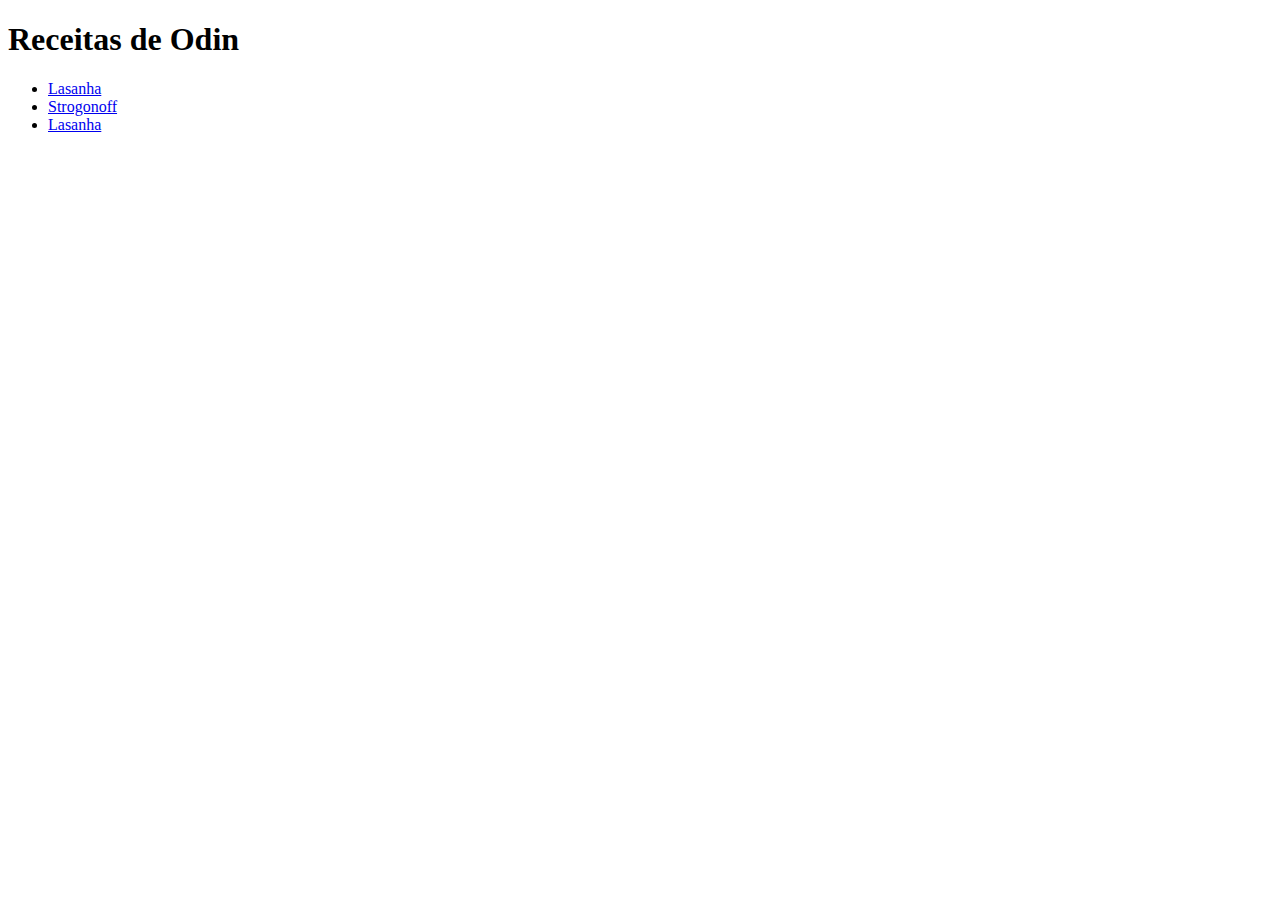
<file: index.html>
<!DOCTYPE html>
<html lang="pt-br">

<head>
  <meta charset="UTF-8">
  <meta name="viewport" content="width=device-width, initial-scale=1.0">
  <title>Document</title>
</head>

<body>
  <h1>Receitas de Odin</h1>

  <ul>
    <li><a href="recipes/lasanha.html">Lasanha</a></li>
    <li><a href="recipes/strogonoff.html">Strogonoff</a></li>
    <li><a href="recipes/pizza.html">Lasanha</a></li>
  </ul>

</body>

</html>
</file>
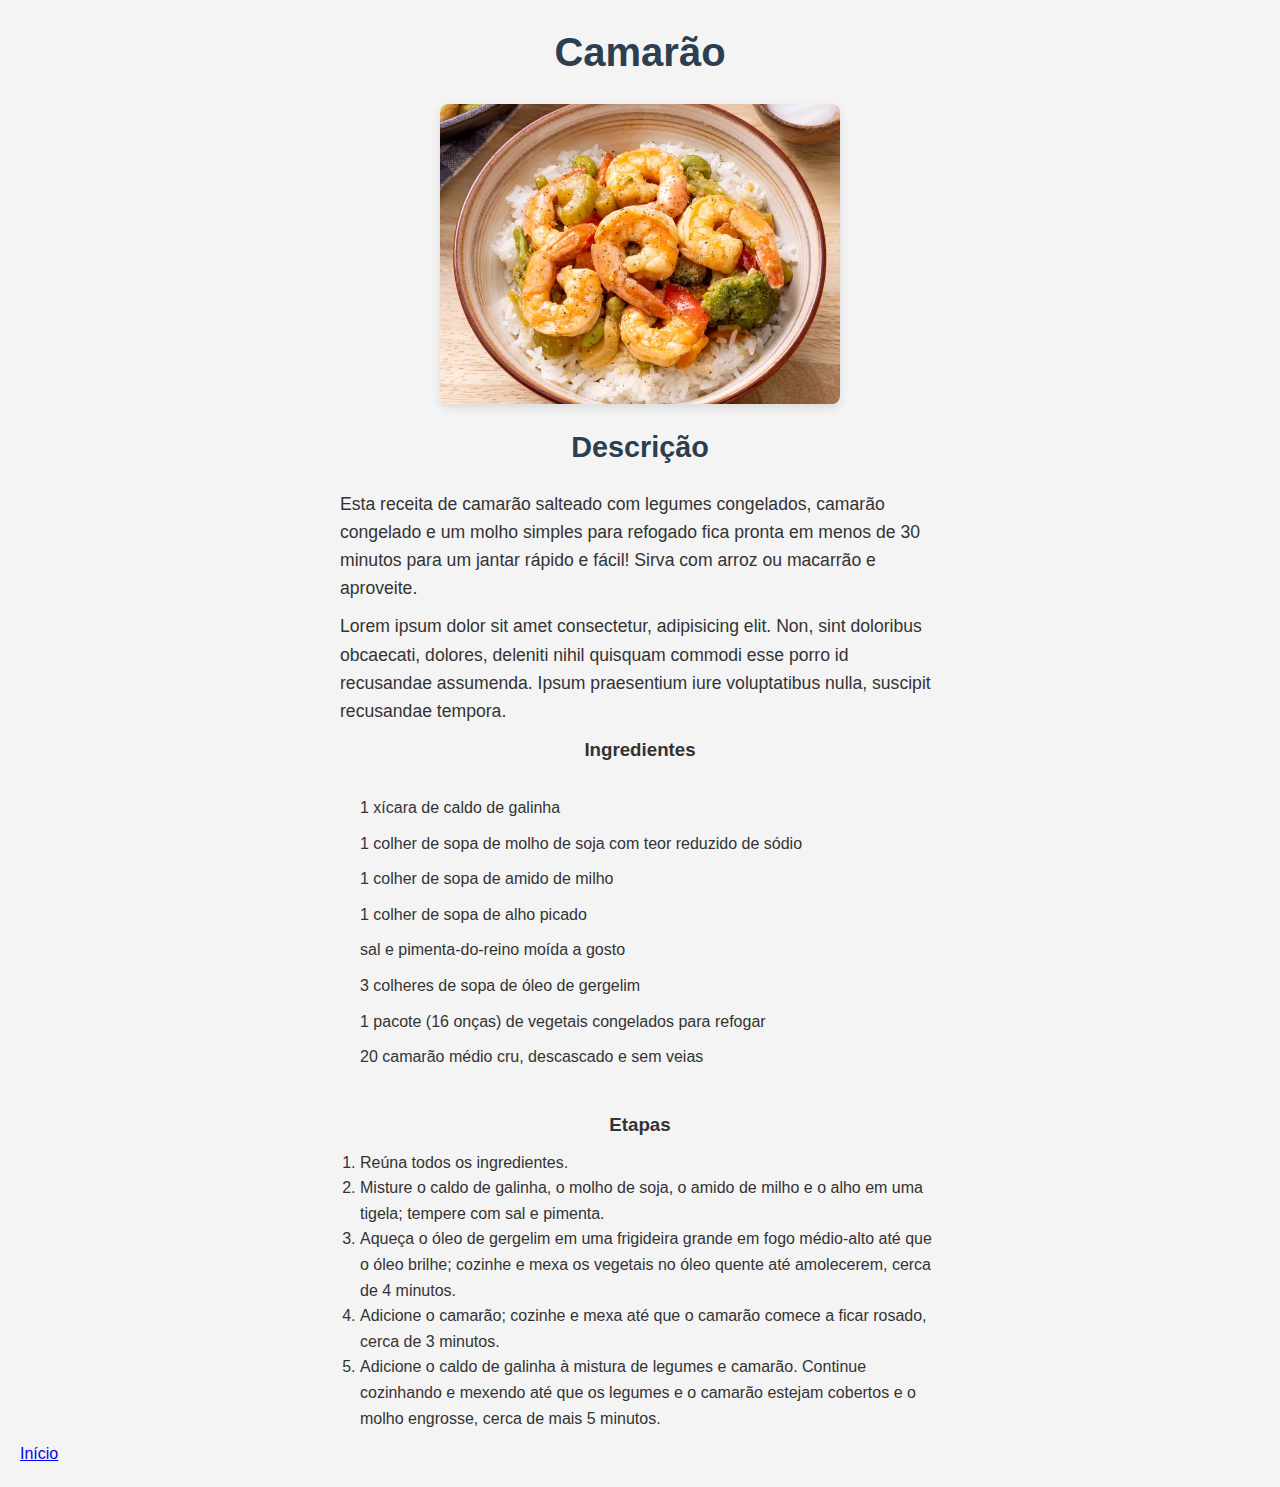
<file: recipes/camarao.html>
<!DOCTYPE html>
<html lang="pt-br">

<head>
  <meta charset="UTF-8">
  <meta name="viewport" content="width=device-width, initial-scale=1.0">
  <title>Receita de Camarão</title>
  <link rel="stylesheet" href="../style.css">
</head>

<body>
  <h1>Camarão</h1>

  <img src="../images/camarao.webp" width="400" alt="">

  <h2>Descrição</h2>
  <p>Esta receita de camarão salteado com legumes congelados, camarão congelado e um molho simples para refogado fica pronta em menos de 30 minutos para um jantar rápido e fácil! Sirva com arroz ou macarrão e aproveite.</p>
  <p>Lorem ipsum dolor sit amet consectetur, adipisicing elit. Non, sint doloribus obcaecati, dolores, deleniti nihil quisquam commodi esse porro id recusandae assumenda. Ipsum praesentium iure voluptatibus nulla, suscipit recusandae tempora.</p>

  <h3>Ingredientes</h3>
  <ul>
    <li>1 xícara de caldo de galinha</li>
    <li>1 colher de sopa de molho de soja com teor reduzido de sódio</li>
    <li>1 colher de sopa de amido de milho</li>
    <li>1 colher de sopa de alho picado</li>
    <li>sal e pimenta-do-reino moída a gosto</li>
    <li>3 colheres de sopa de óleo de gergelim</li>
    <li>1 pacote (16 onças) de vegetais congelados para refogar</li>
    <li>20 camarão médio cru, descascado e sem veias</li>
  </ul>

  <h3>Etapas</h3>
  <ol>
    <li>Reúna todos os ingredientes.</li>
    <li>Misture o caldo de galinha, o molho de soja, o amido de milho e o alho em uma tigela; tempere com sal e pimenta.</li>
    <li>Aqueça o óleo de gergelim em uma frigideira grande em fogo médio-alto até que o óleo brilhe; cozinhe e mexa os vegetais no óleo quente até amolecerem, cerca de 4 minutos.</li>
    <li>Adicione o camarão; cozinhe e mexa até que o camarão comece a ficar rosado, cerca de 3 minutos.</li>
    <li>Adicione o caldo de galinha à mistura de legumes e camarão. Continue cozinhando e mexendo até que os legumes e o camarão estejam cobertos e o molho engrosse, cerca de mais 5 minutos.</li>
  </ol>


  <a href="../index.html">Início</a>
</body>

</html>
</file>
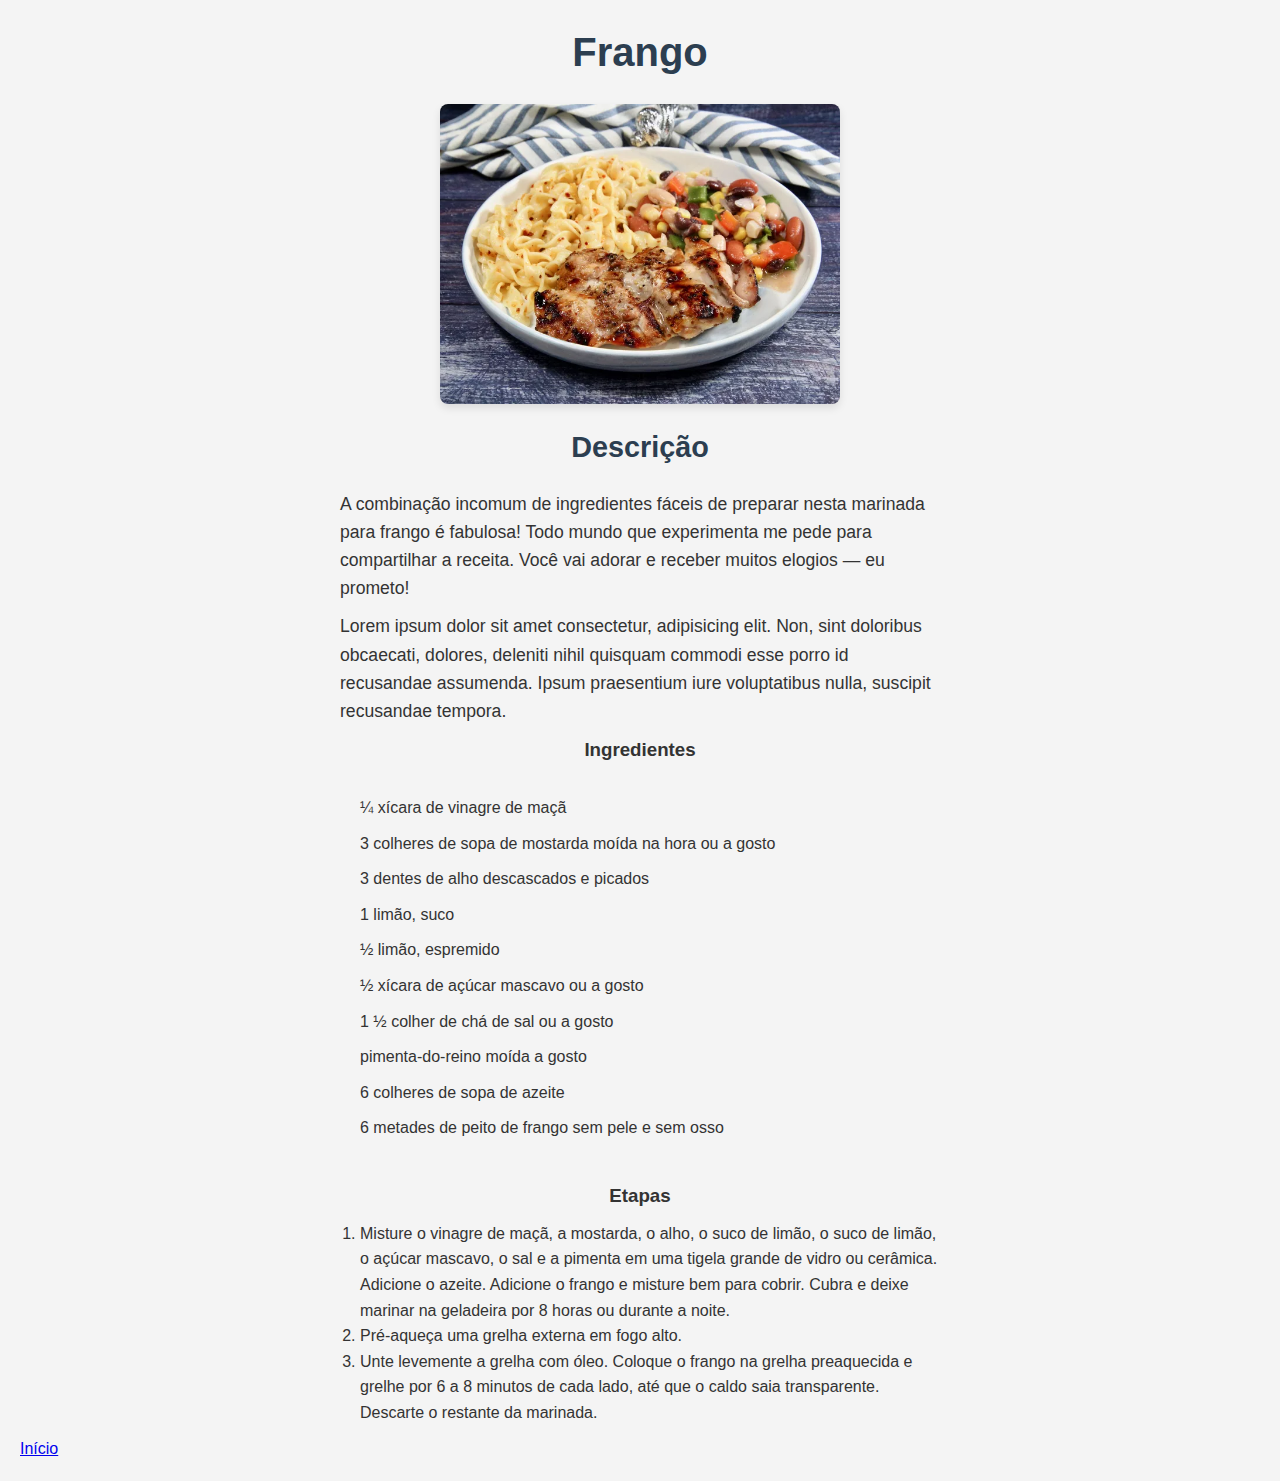
<file: recipes/frango.html>
<!DOCTYPE html>
<html lang="pt-br">

<head>
  <meta charset="UTF-8">
  <meta name="viewport" content="width=device-width, initial-scale=1.0">
  <title>Receita de Frango</title>
  <link rel="stylesheet" href="../style.css">
</head>

<body>
  <h1>Frango</h1>

  <img src="../images/frango.webp" width="400" alt="">

  <h2>Descrição</h2>
  <p>A combinação incomum de ingredientes fáceis de preparar nesta marinada para frango é fabulosa! Todo mundo que experimenta me pede para compartilhar a receita. Você vai adorar e receber muitos elogios — eu prometo!</p>
  <p>Lorem ipsum dolor sit amet consectetur, adipisicing elit. Non, sint doloribus obcaecati, dolores, deleniti nihil quisquam commodi esse porro id recusandae assumenda. Ipsum praesentium iure voluptatibus nulla, suscipit recusandae tempora.</p>

  <h3>Ingredientes</h3>
  <ul>
    <li>¼ xícara de vinagre de maçã</li>
    <li>3 colheres de sopa de mostarda moída na hora ou a gosto</li>
    <li>3 dentes de alho descascados e picados</li>
    <li>1 limão, suco</li>
    <li>½ limão, espremido</li>
    <li>½ xícara de açúcar mascavo ou a gosto</li>
    <li>1 ½ colher de chá de sal ou a gosto</li>
    <li>pimenta-do-reino moída a gosto</li>
    <li>6 colheres de sopa de azeite</li>
    <li>6 metades de peito de frango sem pele e sem osso</li>
  </ul>

  <h3>Etapas</h3>
  <ol>
    <li>Misture o vinagre de maçã, a mostarda, o alho, o suco de limão, o suco de limão, o açúcar mascavo, o sal e a pimenta em uma tigela grande de vidro ou cerâmica. Adicione o azeite. Adicione o frango e misture bem para cobrir. Cubra e deixe marinar na geladeira por 8 horas ou durante a noite.</li>
    <li>Pré-aqueça uma grelha externa em fogo alto.</li>
    <li>Unte levemente a grelha com óleo. Coloque o frango na grelha preaquecida e grelhe por 6 a 8 minutos de cada lado, até que o caldo saia transparente. Descarte o restante da marinada.</li>
  </ol>


  <a href="../index.html">Início</a>
</body>

</html>
</file>
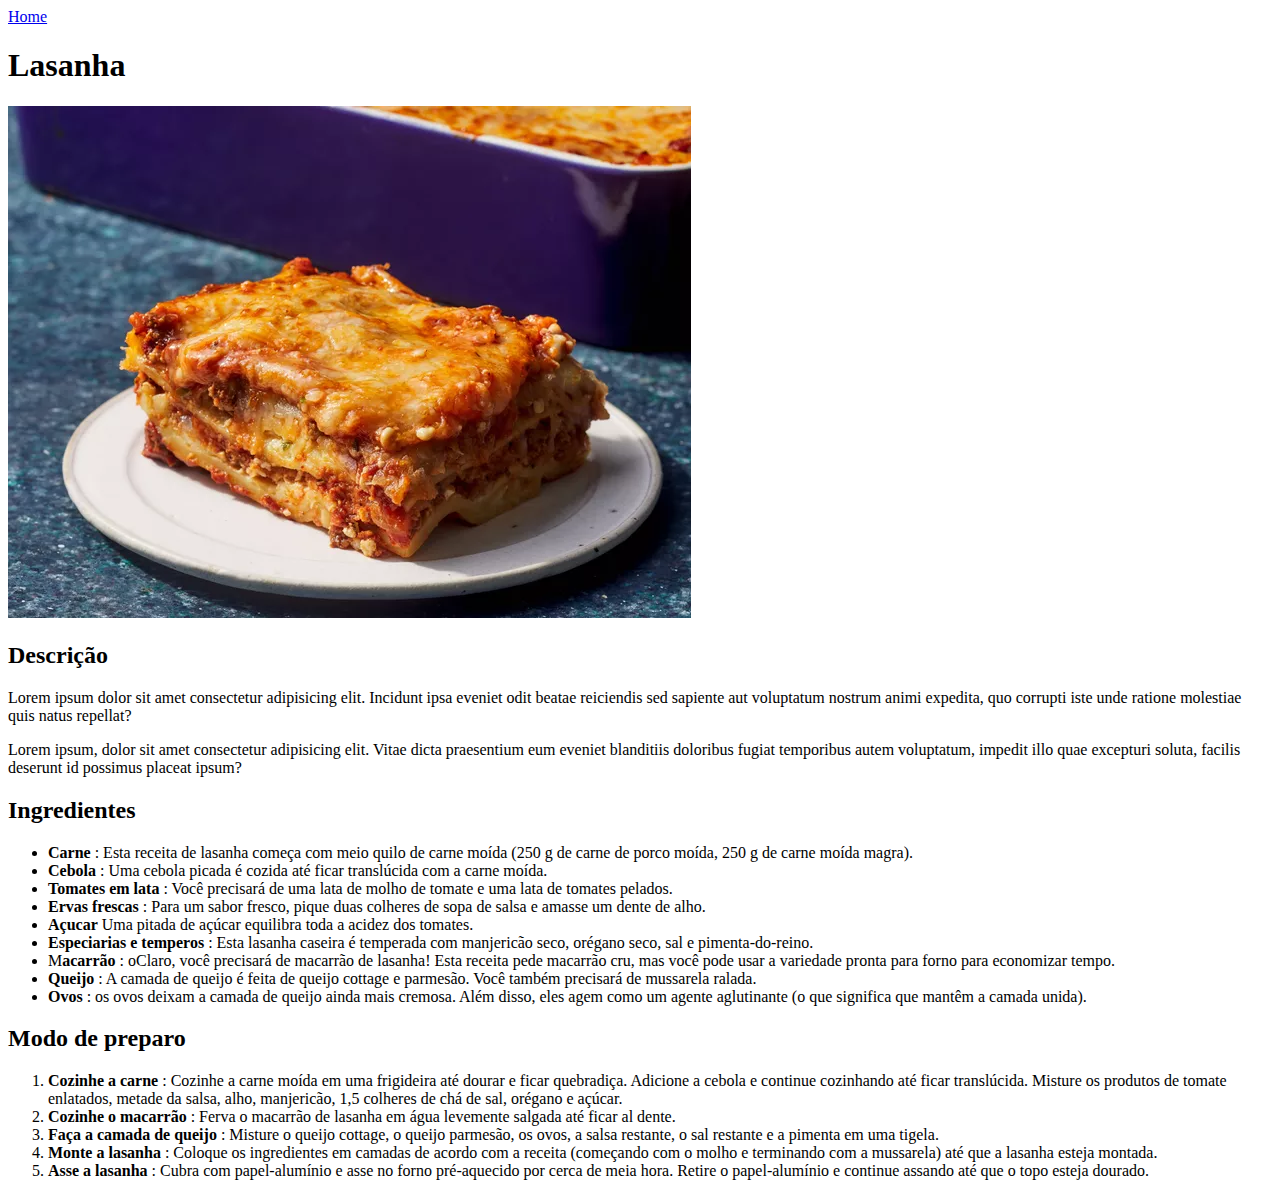
<file: recipes/lasanha.html>
<!DOCTYPE html>
<html lang="pt-br">

<head>
  <meta charset="UTF-8">
  <meta name="viewport" content="width=device-width, initial-scale=1.0">
  <title>Lasanha</title>
</head>

<body>
  <a href="../index.html">Home</a>

  <h1>Lasanha</h1>

  <img src="../images/lasanha.webp" alt="Foto lasanha">

  <h2>Descrição</h2>
  <p>Lorem ipsum dolor sit amet consectetur adipisicing elit. Incidunt ipsa eveniet odit beatae reiciendis sed sapiente aut voluptatum nostrum animi expedita, quo corrupti iste unde ratione molestiae quis natus repellat?</p>

  <p>Lorem ipsum, dolor sit amet consectetur adipisicing elit. Vitae dicta praesentium eum eveniet blanditiis doloribus fugiat temporibus autem voluptatum, impedit illo quae excepturi soluta, facilis deserunt id possimus placeat ipsum?</p>

  <h2>Ingredientes</h2>

  <ul>
    <li><strong>Carne</strong> : Esta receita de lasanha começa com meio quilo de carne moída (250 g de carne de porco moída, 250 g de carne moída magra).</li>
    <li><strong>Cebola</strong> : Uma cebola picada é cozida até ficar translúcida com a carne moída.</li>
    <li><strong>Tomates em lata</strong> : Você precisará de uma lata de molho de tomate e uma lata de tomates pelados.</li>
    <li><strong>Ervas frescas</strong> : Para um sabor fresco, pique duas colheres de sopa de salsa e amasse um dente de alho.</li>
    <li><strong>Açucar</strong> Uma pitada de açúcar equilibra toda a acidez dos tomates.</li>
    <li><strong>Especiarias e temperos</strong> : Esta lasanha caseira é temperada com manjericão seco, orégano seco, sal e pimenta-do-reino.</li>
    <li>M<strong>acarrão</strong> : oClaro, você precisará de macarrão de lasanha! Esta receita pede macarrão cru, mas você pode usar a variedade pronta para forno para economizar tempo.</li>
    <li><strong>Queijo</strong> : A camada de queijo é feita de queijo cottage e parmesão. Você também precisará de mussarela ralada.</li>
    <li><strong>Ovos</strong> : os ovos deixam a camada de queijo ainda mais cremosa. Além disso, eles agem como um agente aglutinante (o que significa que mantêm a camada unida).</li>
  </ul>

  <h2>Modo de preparo</h2>

  <ol>
    <li><strong>Cozinhe a carne</strong> : Cozinhe a carne moída em uma frigideira até dourar e ficar quebradiça. Adicione a cebola e continue cozinhando até ficar translúcida. Misture os produtos de tomate enlatados, metade da salsa, alho, manjericão, 1,5 colheres de chá de sal, orégano e açúcar.</li>
    <li><strong>Cozinhe o macarrão</strong> : Ferva o macarrão de lasanha em água levemente salgada até ficar al dente.</li>
    <li><strong>Faça a camada de queijo</strong> : Misture o queijo cottage, o queijo parmesão, os ovos, a salsa restante, o sal restante e a pimenta em uma tigela.</li>
    <li><strong>Monte a lasanha</strong> : Coloque os ingredientes em camadas de acordo com a receita (começando com o molho e terminando com a mussarela) até que a lasanha esteja montada.</li>
    <li><strong>Asse a lasanha</strong> : Cubra com papel-alumínio e asse no forno pré-aquecido por cerca de meia hora. Retire o papel-alumínio e continue assando até que o topo esteja dourado.</li>
  </ol>
</body>

</html>
</file>
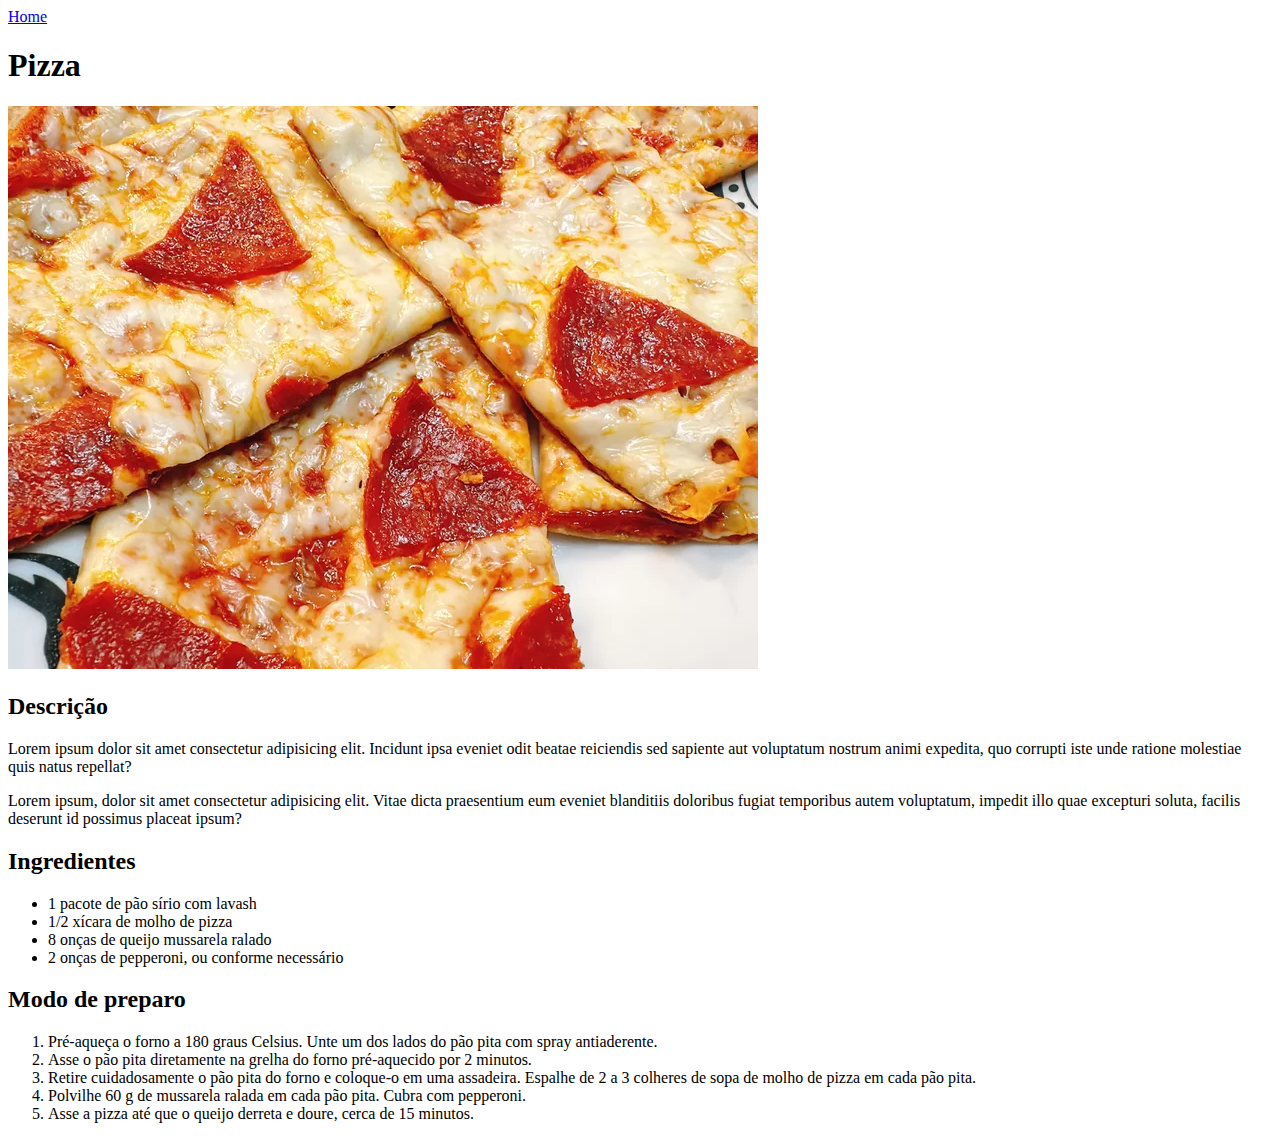
<file: recipes/pizza.html>
<!DOCTYPE html>
<html lang="pt-br">

<head>
  <meta charset="UTF-8">
  <meta name="viewport" content="width=device-width, initial-scale=1.0">
  <title>Pizza</title>
</head>

<body>
  <a href="../index.html">Home</a>

  <h1>Pizza</h1>

  <img src="../images/pizza.webp" alt="Foto lasanha">

  <h2>Descrição</h2>
  <p>Lorem ipsum dolor sit amet consectetur adipisicing elit. Incidunt ipsa eveniet odit beatae reiciendis sed sapiente aut voluptatum nostrum animi expedita, quo corrupti iste unde ratione molestiae quis natus repellat?</p>

  <p>Lorem ipsum, dolor sit amet consectetur adipisicing elit. Vitae dicta praesentium eum eveniet blanditiis doloribus fugiat temporibus autem voluptatum, impedit illo quae excepturi soluta, facilis deserunt id possimus placeat ipsum?</p>

  <h2>Ingredientes</h2>

  <ul>
    <li>1 pacote de pão sírio com lavash</li>
    <li>1/2 xícara de molho de pizza</li>
    <li>8 onças de queijo mussarela ralado</li>
    <li>2 onças de pepperoni, ou conforme necessário</li>
  </ul>

  <h2>Modo de preparo</h2>

  <ol>
    <li>Pré-aqueça o forno a 180 graus Celsius. Unte um dos lados do pão pita com spray antiaderente.</li>
    <li>Asse o pão pita diretamente na grelha do forno pré-aquecido por 2 minutos.</li>
    <li>Retire cuidadosamente o pão pita do forno e coloque-o em uma assadeira. Espalhe de 2 a 3 colheres de sopa de molho de pizza em cada pão pita.</li>
    <li>Polvilhe 60 g de mussarela ralada em cada pão pita. Cubra com pepperoni. </li>
    <li>Asse a pizza até que o queijo derreta e doure, cerca de 15 minutos.</li>
  </ol>
</body>

</html>
</file>
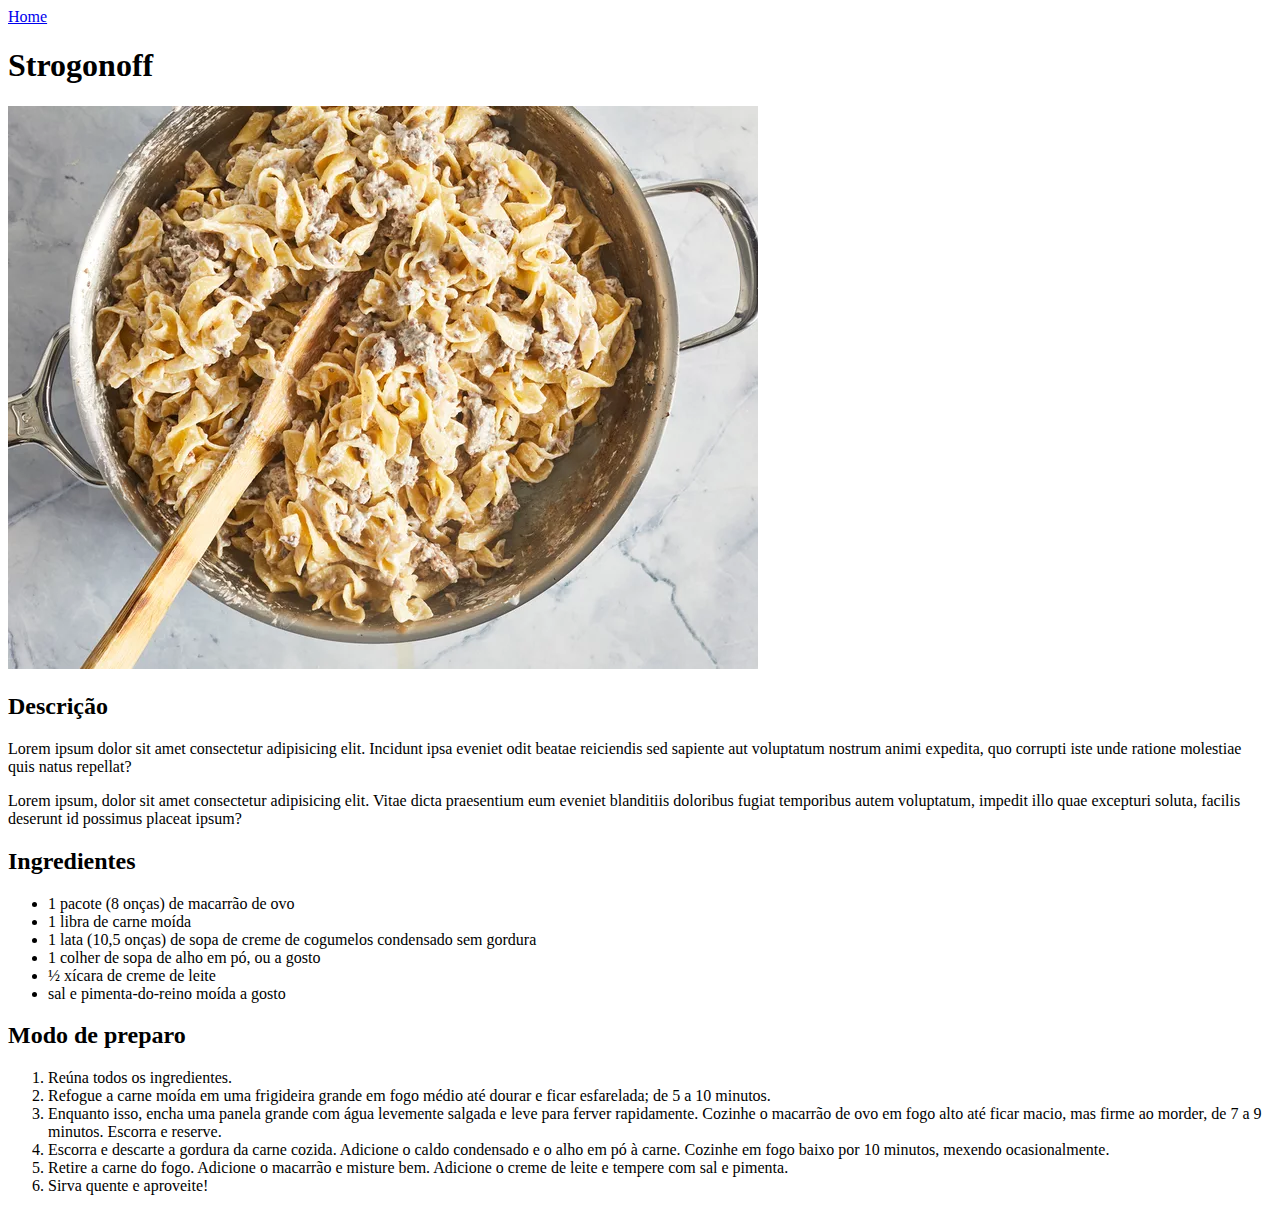
<file: recipes/strogonoff.html>
<!DOCTYPE html>
<html lang="pt-br">

<head>
  <meta charset="UTF-8">
  <meta name="viewport" content="width=device-width, initial-scale=1.0">
  <title>Pizza</title>
</head>

<body>
  <a href="../index.html">Home</a>

  <h1>Strogonoff</h1>

  <img src="../images/strogonoff.webp" alt="Foto lasanha">

  <h2>Descrição</h2>
  <p>Lorem ipsum dolor sit amet consectetur adipisicing elit. Incidunt ipsa eveniet odit beatae reiciendis sed sapiente aut voluptatum nostrum animi expedita, quo corrupti iste unde ratione molestiae quis natus repellat?</p>

  <p>Lorem ipsum, dolor sit amet consectetur adipisicing elit. Vitae dicta praesentium eum eveniet blanditiis doloribus fugiat temporibus autem voluptatum, impedit illo quae excepturi soluta, facilis deserunt id possimus placeat ipsum?</p>

  <h2>Ingredientes</h2>

  <ul>
    <li>1 pacote (8 onças) de macarrão de ovo</li>
    <li>1 libra de carne moída</li>
    <li>1 lata (10,5 onças) de sopa de creme de cogumelos condensado sem gordura</li>
    <li>1 colher de sopa de alho em pó, ou a gosto</li>
    <li>½ xícara de creme de leite</li>
    <li>sal e pimenta-do-reino moída a gosto</li>
  </ul>

  <h2>Modo de preparo</h2>

  <ol>
    <li>Reúna todos os ingredientes.</li>
    <li>Refogue a carne moída em uma frigideira grande em fogo médio até dourar e ficar esfarelada; de 5 a 10 minutos.</li>
    <li>Enquanto isso, encha uma panela grande com água levemente salgada e leve para ferver rapidamente. Cozinhe o macarrão de ovo em fogo alto até ficar macio, mas firme ao morder, de 7 a 9 minutos. Escorra e reserve.</li>
    <li>Escorra e descarte a gordura da carne cozida. Adicione o caldo condensado e o alho em pó à carne. Cozinhe em fogo baixo por 10 minutos, mexendo ocasionalmente.</li>
    <li>Retire a carne do fogo. Adicione o macarrão e misture bem. Adicione o creme de leite e tempere com sal e pimenta.</li>
    <li>Sirva quente e aproveite!</li>
  </ol>
</body>

</html>
</file>
<file: style.css>
* {
    margin: 0;
    padding: 0;
    box-sizing: border-box;
}

body {
    font-family: 'Arial', sans-serif;
    line-height: 1.6;
    background-color: #f4f4f4;
    color: #333;
    padding: 20px;
}

h2,h3{
    text-align: center;
}

h1 {
    text-align: center;
    color: #2c3e50;
    margin-bottom: 20px;
    font-size: 2.5em;
}

ul {
    list-style: none;
    max-width: 600px;
    margin: 0 auto;
    padding: 20px;
}

ul li {
    margin-bottom: 10px;
}

ul li a {
    text-decoration: none;
    color: #2980b9;
    font-size: 1.2em;
    transition: color 0.3s ease;
}

ul li a:hover {
    color: #e74c3c;
}

img {
    max-width: 100%;
    height: auto;
    display: block;
    margin: 20px auto;
    border-radius: 8px;
    box-shadow: 0 4px 8px rgba(0, 0, 0, 0.1);
}

h2 {
    color: #2c3e50;
    margin: 20px 0;
    font-size: 1.8em;
}

p {
    max-width: 600px;
    margin: 10px auto;
    font-size: 1.1em;
}

ol, ul:not(.recipe-list) {
    max-width: 600px;
    margin: 10px auto;
    padding-left: 20px;
}

@media (max-width: 600px) {
    h1 {
        font-size: 2em;
    }

    h2 {
        font-size: 1.5em;
    }

    body {
        padding: 10px;
    }
}
</file>
